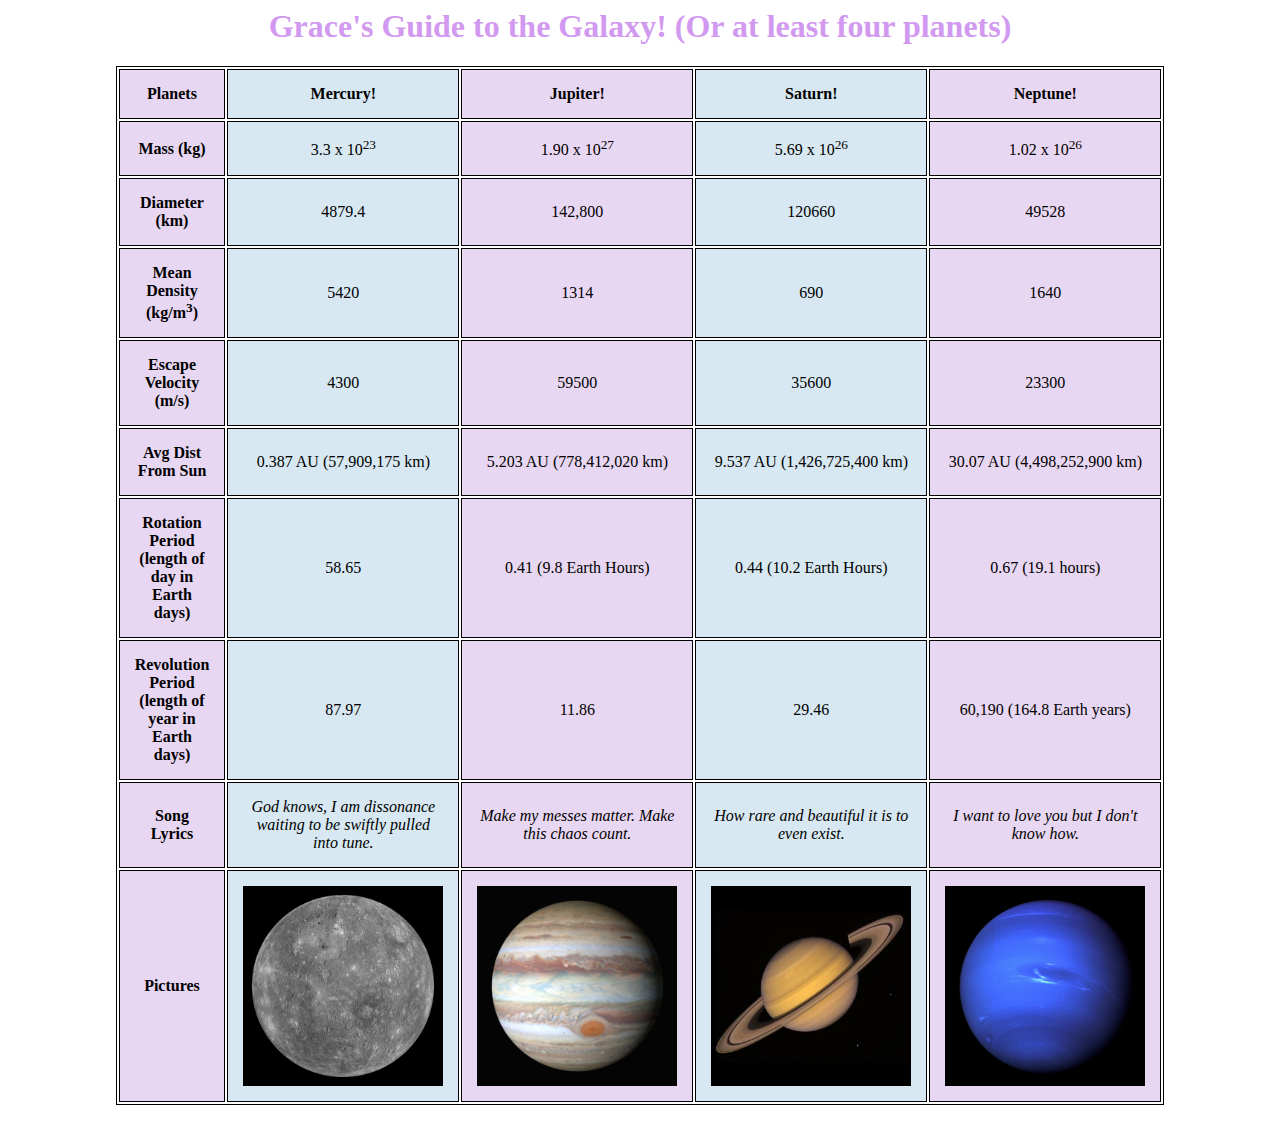
<file: index.html>
<!DOCTYPE HTML SYSTEM>
<html lang="en">
<head>
	<meta charset="UTF-8">
	<link rel="stylesheet" href="style.css">
	<title>Lab 3</title>
</head>
<body>
	<h1 class="purplef">Grace's Guide to the Galaxy&#33; &#40;Or at least four planets&#41;<h1>
		<table>
			<tr>
				<td class="module"><strong>Planets</strong>
				<td class="module" class="mercuryf"><strong>Mercury&#33;</strong></td>
				<td class="module" class="jupiterf"><strong>Jupiter&#33;</strong></td>
				<td class="module" class="saturnf"><strong>Saturn&#33;</strong></td>
				<td class="module" class="neptunef"><strong>Neptune&#33;</strong></td>
			</tr>
			<tr>
				<td class="module"><strong>Mass &#40;kg&#41;</strong></td>
				<td class="module" class="mercuryf">3.3 x 10<sup>23</sup></td>
				<td class="module" class="jupiterf">1.90 x 10<sup>27</sup></td>
				<td class="module" class="saturnf">5.69 x 10<sup>26</sup></td>
				<td class="module" class="neptunef">1.02 x 10<sup>26</sup></td>
			</tr>
			<tr>
				<td class="module"><strong>Diameter &#40;km&#41;</strong></td>
				<td class="module" class="mercuryf">4879.4</td>
				<td class="module" class="jupiterf">142&#44;800</td>
				<td class="module" class="saturnf">120660</td>
				<td class="module" class="neptunef">49528</td>
			</tr>
			<tr>
				<td class="module"><strong>Mean Density &#40;kg&#47;m<sup>3</sup>&#41;</strong></td>
				<td class="module" class="mercuryf">5420</td>
				<td class="module" class="jupiterf">1314</td>
				<td class="module" class="saturnf">690</td>
				<td class="module" class="neptunef">1640</td>
			</tr>
			<tr>
				<td class="module"><strong>Escape Velocity &#40;m&#47;s&#41;</strong></td>
				<td class="module" class="mercuryf">4300</td>
				<td class="module" class="jupiterf">59500</td>
				<td class="module" class="saturnf">35600</td>
				<td class="module" class="neptunef">23300</td>
			</tr>
			<tr>
				<td class="module"><strong>Avg Dist From Sun</strong></td>
				<td class="module" class="mercuryf">0.387 AU &#40;57&#44;909&#44;175 km&#41;</td>
				<td class="module" class="jupiterf">5.203 AU &#40;778&#44;412&#44;020 km&#41;</td>
				<td class="module" class="saturnf">9.537 AU &#40;1&#44;426&#44;725&#44;400 km&#41;</td>
				<td class="module" class="neptunef">30.07 AU &#40;4&#44;498&#44;252&#44;900 km&#41;</td>
			</tr>
			<tr>
				<td class="module"><strong>Rotation Period &#40;length of day in Earth days&#41;</strong></td>
				<td class="module" class="mercuryf">58.65</td>
				<td class="module" class="jupiterf">0.41 &#40;9.8 Earth Hours&#41;</td>
				<td class="module" class="saturnf">0.44 &#40;10.2 Earth Hours&#41;</td>
				<td class="module" class="neptunef">0.67 &#40;19.1 hours&#41;</td>
			</tr>
			<tr>
				<td class="module"><strong>Revolution Period &#40;length of year in Earth days&#41;</strong></td>
				<td class="module" class="mercuryf">87.97</td>
				<td class="module" class="jupiterf">11.86</td>
				<td class="module" class="saturnf">29.46</td>
				<td class="module" class="neptunef">60&#44;190 &#40;164.8 Earth years&#41;</td>
			</tr>
			<tr>
				<td class="module"><strong>Song Lyrics</strong></td>
				<td class="module" class="mercuryf"><em>God knows, I am dissonance waiting to be swiftly pulled into tune.</em></td>
				<td class="module" class="jupiterf"><em>Make my messes matter. Make this chaos count.</em></td>
				<td class="module" class="saturnf"><em>How rare and beautiful it is to even exist.</em></td>
				<td class="module" class="neptunef"><em>I want to love you but I don't know how.</em></td>
			</tr>
			<tr>
				<td class="module"><strong>Pictures</strong></td>
				<td class="module"><img src="media/mercury.jpg"
					style="width:200px;height:200px;"></td>
				<td class="module"><img src="media/jupiter.jpg"
					style="width:200px;height:200px;"></td>
				<td class="module"><img src="media/saturn.jpg"
					style="width:200px;height:200px;"></td>
				<td class="module"><img src="media/neptune.jpg"
					style="width:200px;height:200px;"></td>
		</table>
</body>
</html>
</file>
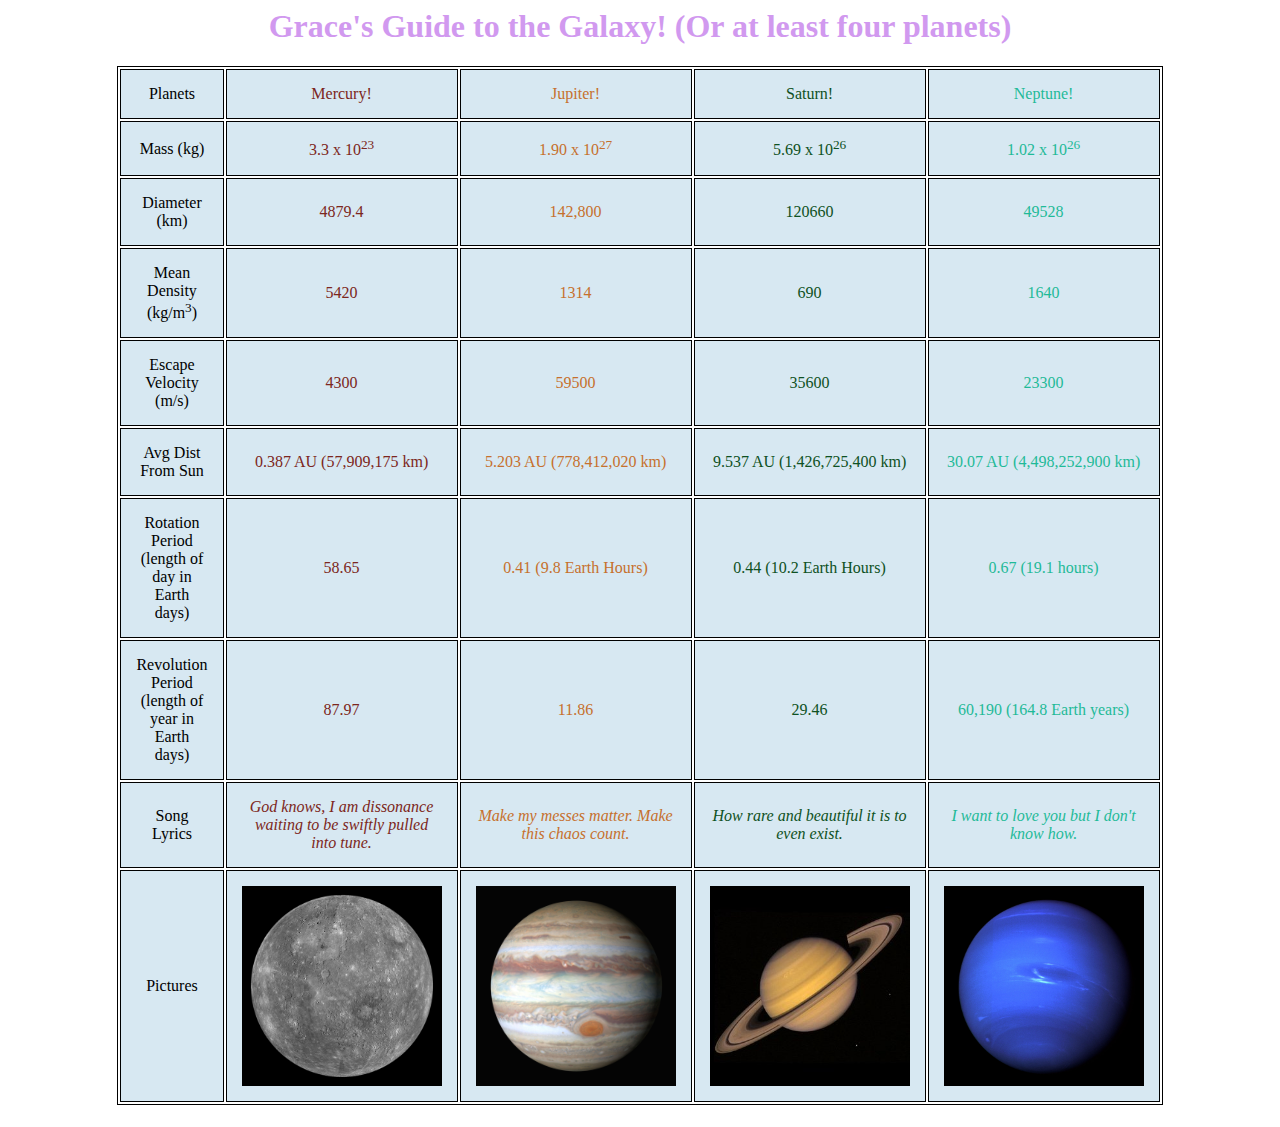
<file: lab3.html>
<html lang="en">
<head>
	<meta charset="UTF-8">
	<link rel="stylesheet" href="style.css">
	<title>Lab 3</title>
</head>
<body>
	<h1 class="purplef">Grace's Guide to the Galaxy&#33; &#40;Or at least four planets&#41;<h1>
		<table>
			<tr>
				<td>Planets
				<td class="mercuryf">Mercury&#33;</td>
				<td class="jupiterf">Jupiter&#33;</td>
				<td class="saturnf">Saturn&#33;</td>
				<td class="neptunef">Neptune&#33;</td>
			</tr>
			<tr>
				<td>Mass &#40;kg&#41;</td>
				<td class="mercuryf">3.3 x 10<sup>23</sup></td>
				<td class="jupiterf">1.90 x 10<sup>27</sup></td>
				<td class="saturnf">5.69 x 10<sup>26</sup></td>
				<td class="neptunef">1.02 x 10<sup>26</sup></td>
			</tr>
			<tr>
				<td>Diameter &#40;km&#41;</td>
				<td class="mercuryf">4879.4</td>
				<td class="jupiterf">142&#44;800</td>
				<td class="saturnf">120660</td>
				<td class="neptunef">49528</td>
			</tr>
			<tr>
				<td>Mean Density &#40;kg&#47;m<sup>3</sup>&#41;</td>
				<td class="mercuryf">5420</td>
				<td class="jupiterf">1314</td>
				<td class="saturnf">690</td>
				<td class="neptunef">1640</td>
			</tr>
			<tr>
				<td>Escape Velocity &#40;m&#47;s&#41;</td>
				<td class="mercuryf">4300</td>
				<td class="jupiterf">59500</td>
				<td class="saturnf">35600</td>
				<td class="neptunef">23300</td>
			</tr>
			<tr>
				<td>Avg Dist From Sun</td>
				<td class="mercuryf">0.387 AU &#40;57&#44;909&#44;175 km&#41;</td>
				<td class="jupiterf">5.203 AU &#40;778&#44;412&#44;020 km&#41;</td>
				<td class="saturnf">9.537 AU &#40;1&#44;426&#44;725&#44;400 km&#41;</td>
				<td class="neptunef">30.07 AU &#40;4&#44;498&#44;252&#44;900 km&#41;</td>
			</tr>
			<tr>
				<td>Rotation Period &#40;length of day in Earth days&#41;</td>
				<td class="mercuryf">58.65</td>
				<td class="jupiterf">0.41 &#40;9.8 Earth Hours&#41;</td>
				<td class="saturnf">0.44 &#40;10.2 Earth Hours&#41;</td>
				<td class="neptunef">0.67 &#40;19.1 hours&#41;</td>
			</tr>
			<tr>
				<td>Revolution Period &#40;length of year in Earth days&#41;</td>
				<td class="mercuryf">87.97</td>
				<td class="jupiterf">11.86</td>
				<td class="saturnf">29.46</td>
				<td class="neptunef">60&#44;190 &#40;164.8 Earth years&#41;</td>
			</tr>
			<tr>
				<td>Song Lyrics</td>
				<td class="mercuryf"><em>God knows, I am dissonance waiting to be swiftly pulled into tune.</em></td>
				<td class="jupiterf"><em>Make my messes matter. Make this chaos count.</em></td>
				<td class="saturnf"><em>How rare and beautiful it is to even exist.</em></td>
				<td class="neptunef"><em>I want to love you but I don't know how.</em></td>
			</tr>
			<tr>
				<td>Pictures</td>
				<td><img src="media/mercury.jpg"
					style="width:200px;height:200px;"></td>
				<td><img src="media/jupiter.jpg"
					style="width:200px;height:200px;"></td>
				<td><img src="media/saturn.jpg"
					style="width:200px;height:200px;"></td>
				<td><img src="media/neptune.jpg"
					style="width:200px;height:200px;"></td>
		</table>
</body>
</html>
</file>
<file: style.css>
.purplef{
	color: #d199ef
}
.mercuryf{
	color: #7c2620;
}

.jupiterf{
	color: #c6702d;
}

.saturnf{
	color: #0e5123;
}

.neptunef{
	color: #1fba98;
}

h1{
	text-align: center;
}

table, th, td {
    border: 1px solid black;
	width: 63%;
	margin: auto;
	text-align: center;
}

th, td {
    padding: 15px;
	background-color: #d7e8f2;
}

.module:nth-child(odd) {
  background-color: #e8d7f2;
}
</file>
